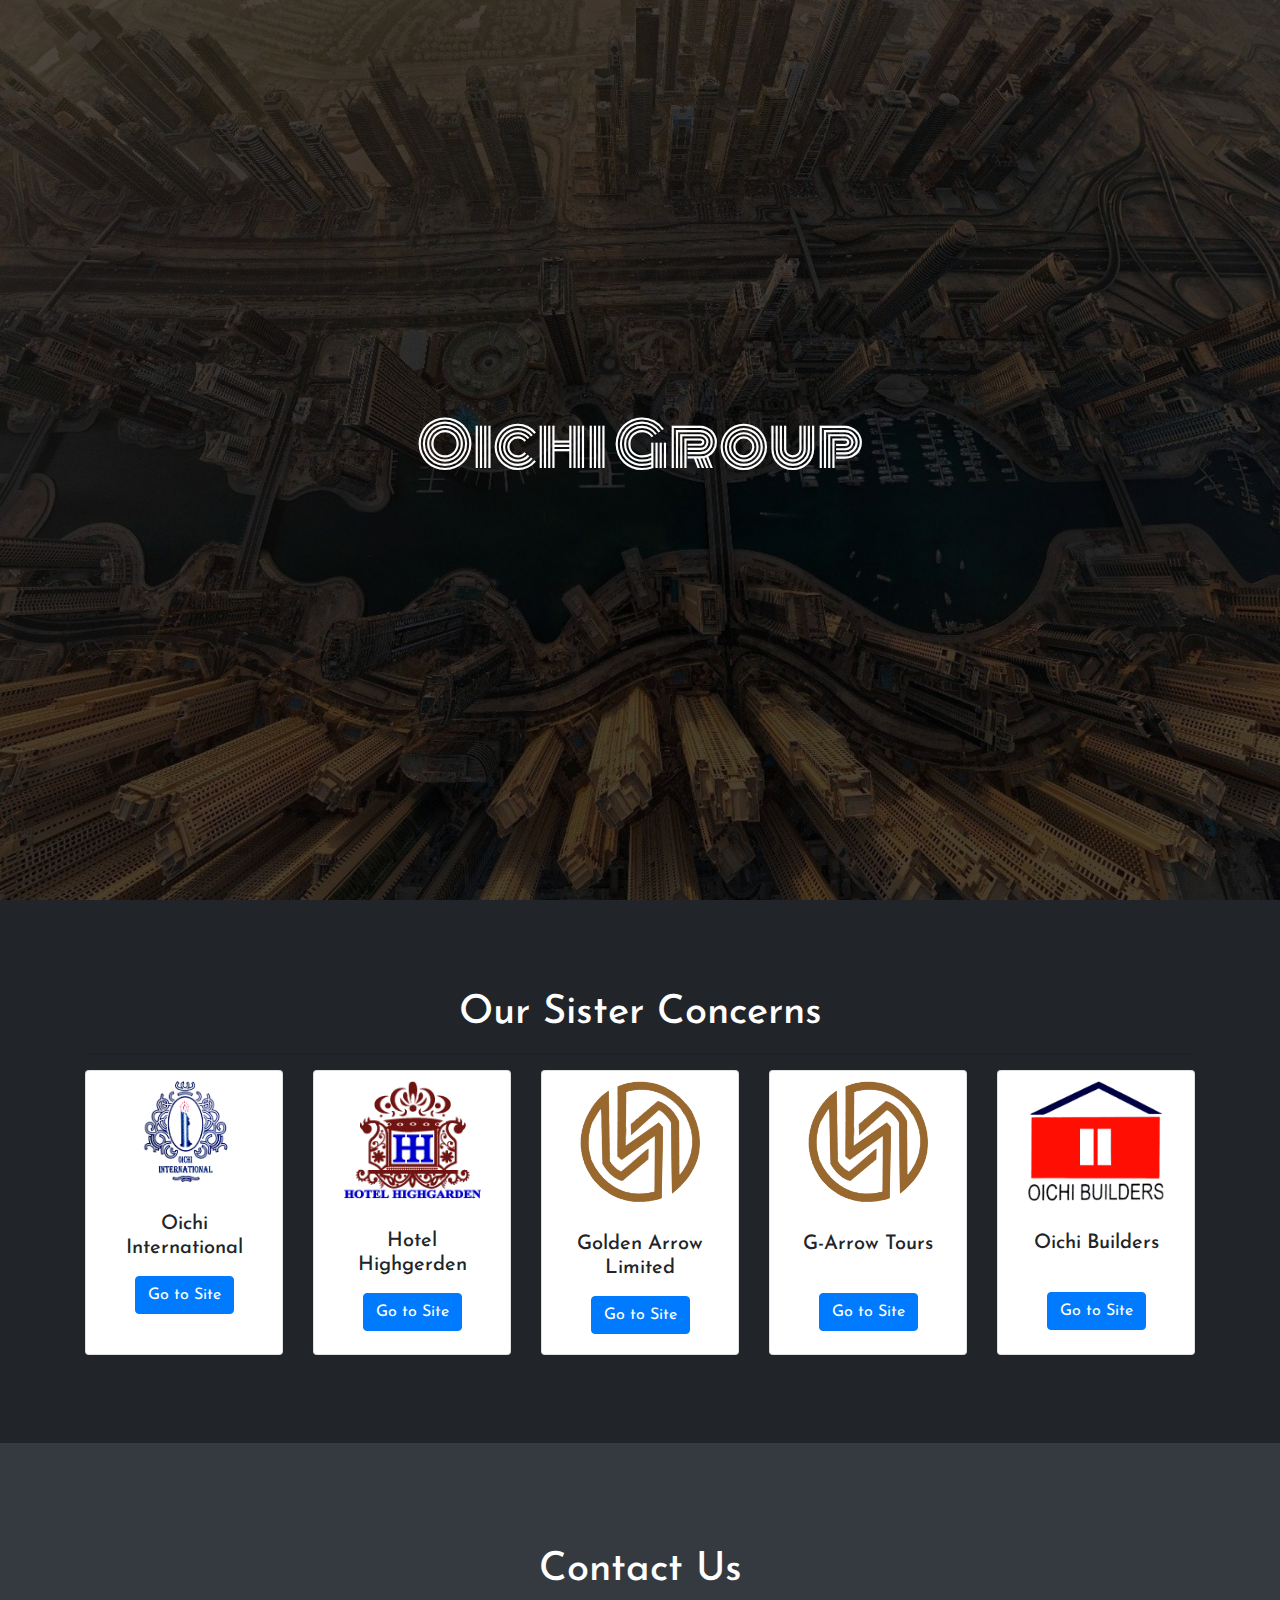
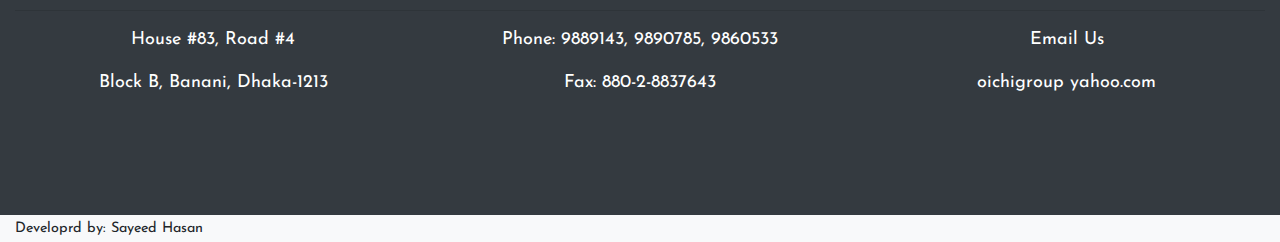
<file: home/index.html>
<!DOCTYPE html>
<html class="h-100">
<head>
	<title>Langing Page Demo</title>
    <!-- Required meta tags -->
    <meta charset="utf-8">
    <meta name="viewport" content="width=device-width, initial-scale=1, shrink-to-fit=no">

    <!-- Bootstrap CSS -->
    <link rel="stylesheet" href="css/bootstrap.css">

    <!-- Font Awesome -->
    <link rel="stylesheet" href="https://use.fontawesome.com/releases/v5.1.0/css/all.css" integrity="sha384-lKuwvrZot6UHsBSfcMvOkWwlCMgc0TaWr+30HWe3a4ltaBwTZhyTEggF5tJv8tbt" crossorigin="anonymous">

    <!-- font -->
    <link href="https://fonts.googleapis.com/css?family=Roboto:100" rel="stylesheet">
    <link href="https://fonts.googleapis.com/css?family=Josefin+Sans|Monoton" rel="stylesheet"> 
</head>

<style>
	body{
		background-color: currentColor;
		font-family: 'Josefin Sans', sans-serif;
		font-size: 18px;
	}

	.fa-logo-size{
		font-size: 40px;
		height: 65px;
	}

	.heading{
		font-family: 'Monoton', cursive;
		font-size: 60px;
	}
	.parallax{
		background-image: url("image/Dubai City.jpg");
		background-attachment: fixed;
		background-position: center;
		background-repeat: no-repeat;
		background-size: cover;
	}

	.parallax-div{
		background-color: #020202b3;
	}

	.color-white{
		color: #ffffff;
	}

	.card-title{
		min-height: 45px;
	}

	.padding-top-bottom{
		padding-top: 8%;
		padding-bottom: 8%;
	}

	.padding-top{
		padding-top: 4%;
		padding-bottom: 4%;
	}	
</style>

<body class="h-100">
<div class="container-fluid parallax h-100">
	<div class="row parallax-div color-white h-100 align-items-center my-auto">
		<div class="col">
			<h1 class="text-center heading">Oichi Group</h1>
		</div>
	</div>
</div>
<div class="container">
	<div class="row padding-top-bottom">
		<div class="col-12">
			<h1 class="text-center padding-bottom color-white">Our Sister Concerns</h1><hr>
			<div class="row">
				<div class="col-lg card-deck">
					<div class="card text-center">
					  	<div class="card-image">
		                    <img class="card-img-top" src='image/Logos_2.png' alt="Orchi International" style="width: 62%; padding: 10px;">
		                </div>
					  <div class="card-body">
					    <h5 class="card-title">Oichi International</h5>
					    <p class="card-text"></p>
					    <a href="https://sienese-products.000webhostapp.com/" class="btn btn-primary">Go to Site</a>
					  </div>
					</div>
				</div>
				<div class="col-lg card-deck">
					<div class="card text-center">
					  <div class="card-image">
		                    <img class="card-img-top" src='image/hhg-h.png' alt="Hotel Highgerden"  style="width: 94%; padding: 10px;">
		                </div>
					  <div class="card-body">
					    <h5 class="card-title">Hotel Highgerden</h5>
					    <p class="card-text"></p>
					    <a href="http://www.hotelhighgarden.com/" class="btn btn-primary">Go to Site</a>
					  </div>
					</div>
				</div>
				<div class="col-lg card-deck">
					<div class="card text-center">
					  <div class="card-image">
		                    <img class="card-img-top" src='image/Logos_6.png' alt="Golden Arrow" style="width: 71%; padding: 10px;">
		                </div>
					  <div class="card-body">
					    <h5 class="card-title">Golden Arrow Limited</h5>
					    <p class="card-text"></p>
					    <a href="http://garrowltd.com/" class="btn btn-primary">Go to Site</a>
					  </div>
					</div>
				</div>
				<div class="col-lg card-deck">
					<div class="card text-center">
					  <div class="card-image">
		                    <img class="card-img-top" src='image/Logos_6.png' alt="G-Arrow Tours" style="width: 71%; padding: 10px;">
		                </div>
					  <div class="card-body">
					    <h5 class="card-title">G-Arrow Tours</h5>
					    <p class="card-text"></p>
					    <a href="#" class="btn btn-primary">Go to Site</a>
					  </div>
					</div>
				</div>
				<div class="col-lg card-deck">
					<div class="card text-center">
					  <div class="card-image">
		                    <img class="card-img-top" src='image/Logos_4.png' alt="Oichi Builders"  style="width: 80%; padding: 10px;">
		                </div>
					  <div class="card-body">
					    <h5 class="card-title">Oichi Builders</h5>
					    <p class="card-text"></p>
					    <a href="#" class="btn btn-primary">Go to Site</a>
					  </div>
					</div>
				</div>
			</div>
		</div>
	</div>
</div>

<div class="container-fluid bg-dark padding-top-bottom">
	<div class="row color-white">
		<div class="col-12">
			<h1 class="text-center">Contact Us</h1><hr>
		</div>
		<div class="col-12 text-center">
			<div class="row">
				<div class="col-md col-12">
					<i class="fas fa-map-marker-alt fa-logo-size"></i>
					<p><i class="fas fa-home"></i> House #83, <i class="fas fa-road"></i> Road #4 </p>
					<p>Block B, Banani, Dhaka-1213</p>
				</div>
				<div class="col-md col-12">
					<i class="fas fa-phone fa-logo-size"></i>
					<p><i class="fas fa-phone-volume"></i> Phone: 9889143, 9890785, 9860533</p>
					<p><i class="fas fa-fax"></i> Fax: 880-2-8837643</p>
				</div>	
				<div class="col-md col-12">
					<i class="far fa-envelope fa-logo-size"></i>
					<p>Email Us</p>
					<p>oichigroup <i class="fas fa-at"></i> yahoo.com</p>
				</div>	
			</div>
		</div>
	</div>
</div>
<div class="container-fluid bg-light">
	<div>
		<small>Developrd by: Sayeed Hasan</small>
	</div>	
</div>
</body>
</html>
</file>
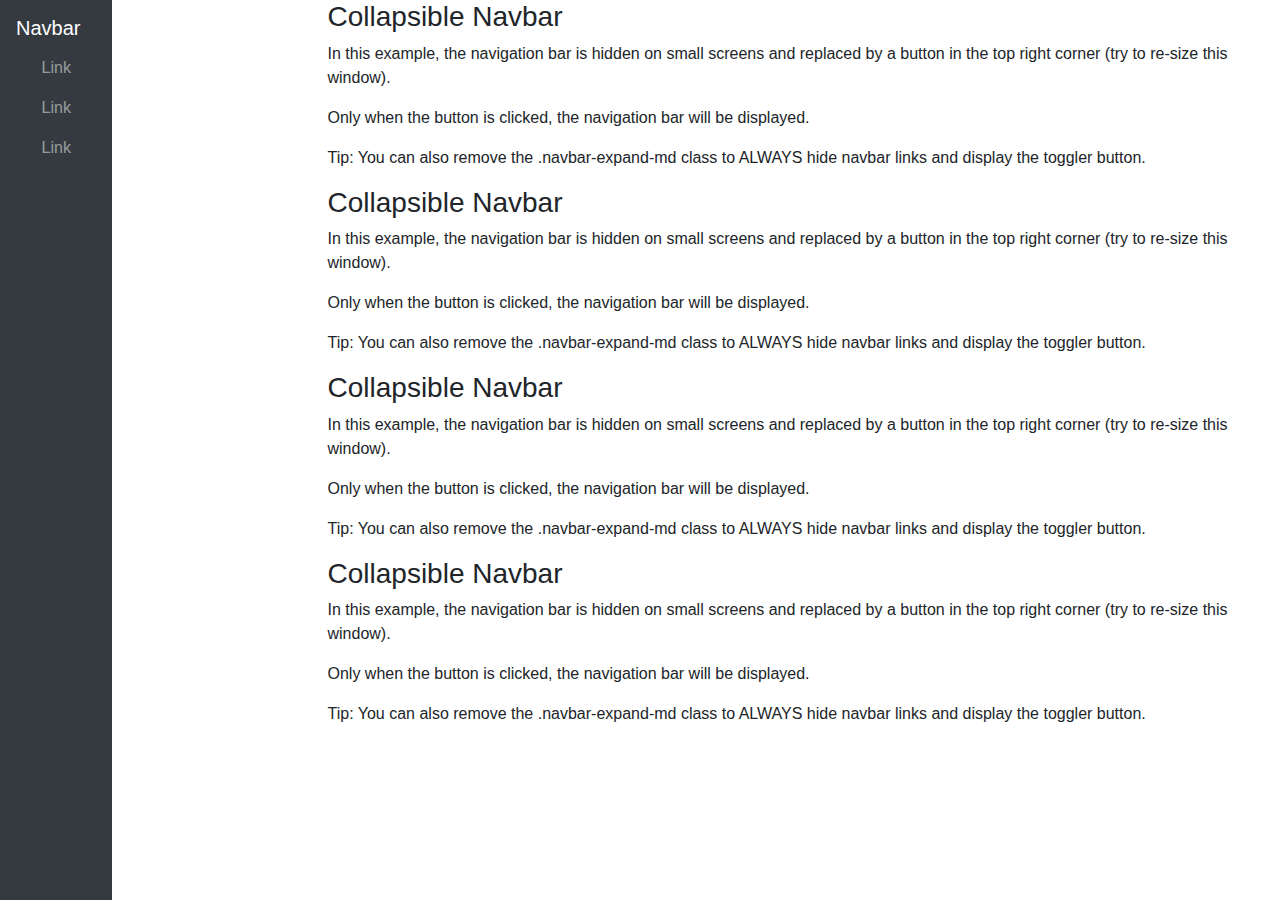
<file: oichi_builders/demo.html>
<!DOCTYPE html>
<html lang="en">
<head>
  <title>Bootstrap Example</title>
  <meta charset="utf-8">
  <meta name="viewport" content="width=device-width, initial-scale=1">
  <link rel="stylesheet" href="https://maxcdn.bootstrapcdn.com/bootstrap/4.1.3/css/bootstrap.min.css">
  <script src="https://ajax.googleapis.com/ajax/libs/jquery/3.3.1/jquery.min.js"></script>
  <script src="https://cdnjs.cloudflare.com/ajax/libs/popper.js/1.14.3/umd/popper.min.js"></script>
  <script src="https://maxcdn.bootstrapcdn.com/bootstrap/4.1.3/js/bootstrap.min.js"></script>
</head>
<body>
<div class="row">
  <div class="col-sm-3">
    <nav class="navbar navbar-expand-sm bg-dark navbar-dark" style="position: fixed;">
      <button class="navbar-toggler" type="button" data-toggle="collapse" data-target="#collapsibleNavbar">
        <span class="navbar-toggler-icon"></span>
      </button>
      <div class="collapse navbar-collapse" id="collapsibleNavbar">
        <ul class="navbar-nav flex-column text-center" style="min-height: 100vh; top:0px;">
          <a class="navbar-brand" href="#">Navbar</a>
          <li class="nav-item">
            <a class="nav-link" href="#">Link</a>
          </li>
          <li class="nav-item">
            <a class="nav-link" href="#">Link</a>
          </li>
          <li class="nav-item">
            <a class="nav-link" href="#">Link</a>
          </li>    
        </ul>
      </div>  
    </nav>
  </div>

  <div class="col-sm-9">
    <h3>Collapsible Navbar</h3>
    <p>In this example, the navigation bar is hidden on small screens and replaced by a button in the top right corner (try to re-size this window).</p>
    <p>Only when the button is clicked, the navigation bar will be displayed.</p>
    <p>Tip: You can also remove the .navbar-expand-md class to ALWAYS hide navbar links and display the toggler button.</p>
    <h3>Collapsible Navbar</h3>
    <p>In this example, the navigation bar is hidden on small screens and replaced by a button in the top right corner (try to re-size this window).</p>
    <p>Only when the button is clicked, the navigation bar will be displayed.</p>
    <p>Tip: You can also remove the .navbar-expand-md class to ALWAYS hide navbar links and display the toggler button.</p>
    <h3>Collapsible Navbar</h3>
    <p>In this example, the navigation bar is hidden on small screens and replaced by a button in the top right corner (try to re-size this window).</p>
    <p>Only when the button is clicked, the navigation bar will be displayed.</p>
    <p>Tip: You can also remove the .navbar-expand-md class to ALWAYS hide navbar links and display the toggler button.</p>
    <h3>Collapsible Navbar</h3>
    <p>In this example, the navigation bar is hidden on small screens and replaced by a button in the top right corner (try to re-size this window).</p>
    <p>Only when the button is clicked, the navigation bar will be displayed.</p>
    <p>Tip: You can also remove the .navbar-expand-md class to ALWAYS hide navbar links and display the toggler button.</p>
  </div>
</div>
</body>
</html>
</file>
